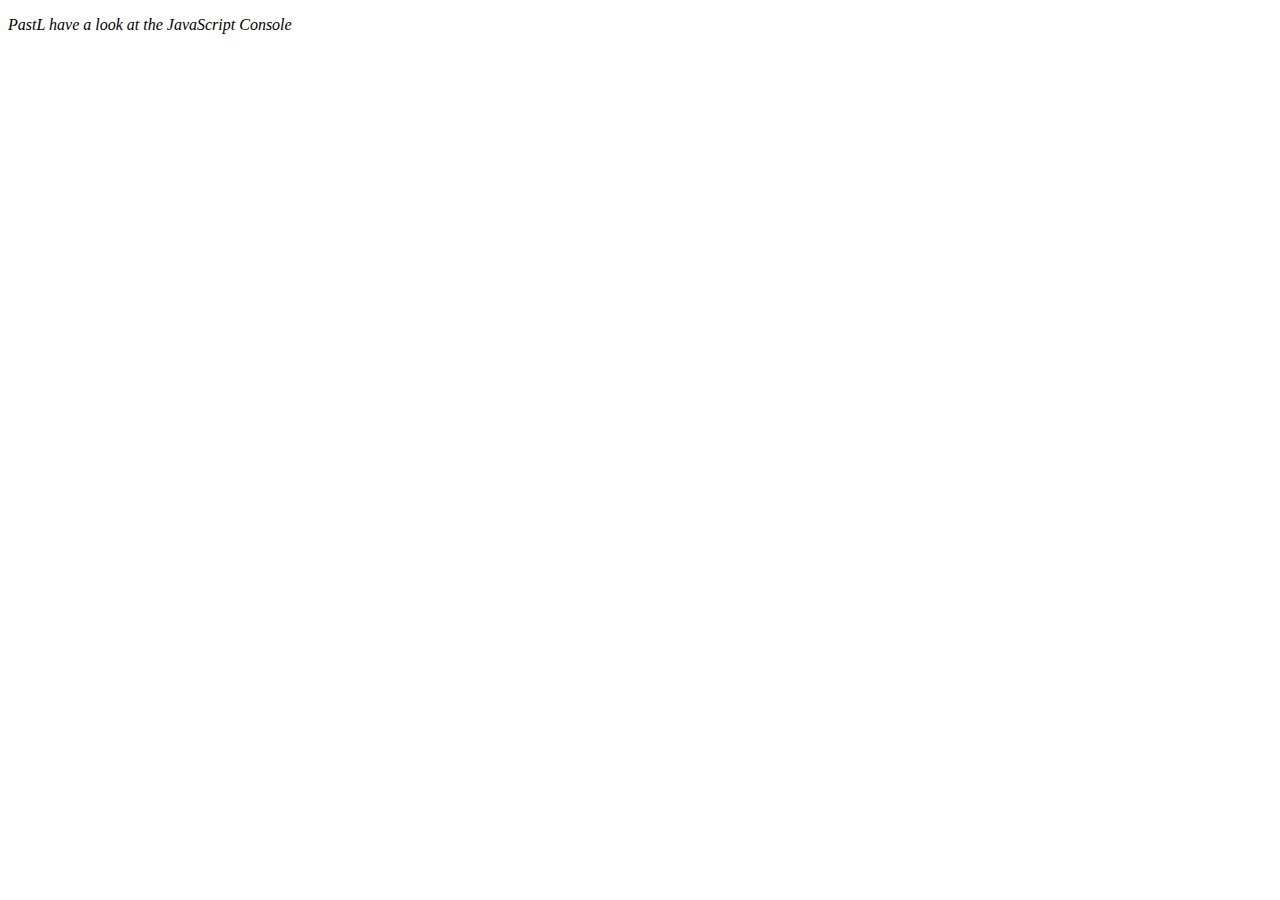
<file: 04-Array-1/index.html>
<!DOCTYPE html>
<html>
    <head>
        <meta charset="UTF-8">
        <title>Array Cardio</title>
    </head>
    <body>
        <p><em>PastL have a look at the JavaScript Console</em></p>
        <script>

            const inventors = [
                { first: 'Albert', last: 'Einstein', year: 1879,passed: 1995 },
                { first: 'Isaac', last: 'Newton', year: 1643, passed: 1727 },
                { first: 'Galileo', last: 'Galilei', year: 1564, passed: 1642 },
                { first: 'Marie', last: 'Curie', year: 1867, passed: 1934 },
                { first: 'Johannes', last: 'Kepler', year: 1571, passed: 1630 },
                { first: 'Nicolaus', last: 'Copernicus', year: 1473, passed: 1543 },
                { first: 'Max', last: 'Planck', year: 1858, passed: 1947 },
                { first: 'Ada', last: 'Lovelace', year: 1815, passed: 1852 },
                { first: 'Sarah E.', last: 'Goode', year: 1855, passed: 1905 },
                { first: 'Lise', last: 'Meitner', year: 1878, passed: 1968 },
                { first: 'Hanna', last: 'Hammarstrom', year: 1829, passed: 1909 }
            ];

            const people = ["Beck, Glenn", 'Becker, Carl', "Beckett, Samuel"
                ,'Beddoes, Mick', 'Beecher, Henry', 'Beethoven, Ludwing'
                ,'Begin, Menachem', 'Belloc, Hilaire', 'Bellow, Saul'
                ,'Benchley, Robert', 'Benenson, Peter', 'Ben-Gurion, Daivd'
                ,'Benjamin, Walter', 'Bennm, Tony', 'Bennington, Chester'
                ,'Benson, Leana', 'Bent, Silas', 'Bentsen, Lloyd', 'Berger Lic'
                ,'Bergman, Ingmar', 'Berio, Lucianno','Berle, Milton'
                ,'Berlin, Irving', 'Berne, Eric', 'Bernahard, Sandra', 'Berra, Yogi'
                ,'Berry, Halle', 'Berrym Wendell', 'Bethea, Erin','Bevanm, Aneurin'
                ,'Bevel, Ken', 'Biden, Joseph', 'Bierce, Ambrose', 'Biko, Steve'
                ,'Billings, Josh', 'Biondo, Frank', 'Birrell, Augustine'
                ,'Black, Elk', 'Blair, Robert', 'Blair, Tony', 'Blake, William'];
            
            // Array.prototype.filter();
            //1. Filter the list of inventors for those who were born in the 1500's
            const fifteen = inventors.filter(function (inventor) {
               if( inventor.year > 1500 && inventor.year < 1600)  return true
            });

            const fifteen1 = inventors.filter( inventor => {
                if(inventor.year > 1500 && inventor.year < 1600) return true
            });
            /* Basically, in terms of functional aspects,
                                fifteen and fifteen1 are the same thing */
            console.table(fifteen);
            console.table(fifteen1);
            /* fifteen === fifteen1 
                what does filter() is literally it filters the data as conditions
                you've given it  */
           
            //=================================================================
            console.log("================Filter()=============================");
            //Array.prototype.map();
            //2. Give us un array of the inventors' first and last names
            const fullNames = inventors.map(inventor => inventor.first + " " 
            + inventor.last);

            const fullNames1 = inventors.map(function(inventor) {
               return inventor.first + " " + inventor.last
            });
            const fullNames2 = inventors.map(inventor => `${inventor.first} 
                ${inventor.last}`);

            console.table(fullNames);
            console.table(fullNames1);
            console.table(fullNames2);
            /* fullNames === fullNames1 === fullNames2 == true ;
                what the Map() does is that return the same Array with exact 
                same length and data, like the copy and paste*/

            //==================================================================
            console.log("================Map()===============================");
            //Array.prototype.sort();
            //3. Sort the inventors by birthdate, oldest to youngest
            const ordered = inventors.sort(function(a,b) {
                if((a.passed - a.year) > (b.passed - b.year)) {
                    return 1;
                } else { 
                    return -1;
                }
            });
            const ordered1 = inventors.sort((a,b) =>
                (a.passed - a.year) > (b.passed - b.year) ? -1 : 1
            );
         
            console.table(ordered);
            console.table(ordered1);
            /* ordered === ordered1 == true ;
                a.year > b.year ? 1 : -1, this line of code is the does exact 
                same thing with the if statement does.
                What the sort() does is that making a list after compare two values
                in this case, the array ordered from oldest to youngest
                Thus, the oldest person of the array is in the [0]index and youngest
                is in [10]index which is the last index of the array */

            //==================================================================
            console.log("=================Sort()=============================");

            //Array. prototype.reduce();
            //4. How many years did all the inventors live?
            var totalyear = 0;

            for(var i = 0; i < inventors.length; i++) {
                totalyear += inventors[i].year
            };
            console.log(totalyear);

            const totalyear1 = inventors.reduce((total, inventor) => {
                return total + (inventor.passed - inventor.year);
                },0);
            console.log(totalyear1);

            //==================================================================
            console.log("================Reduce()============================");

            //5. Sort the inventors by years lived
            const oldest = inventors.sort(function (a, b) {
                const firstguy = a.passed - a.year
                const nextguy = b.passed - b.year
                if(firstguy > nextguy) {
                    return -1;
                } else {
                    return 1;
                }
            });

            const oldest1 = inventors.sort((a, b) => {
                const firstguy1 = a.passed - a.year
                const nextguy1 = b.passed - b.year
                return firstguy1 > nextguy1 ? -1 : 1;
            })

            /* oldest === oldest1 == ture*/
            console.table(oldest);
            console.table(oldest1); 

            //==================================================================
            console.log("==================Sort()============================");

            //6. creat a list of Boulevards in Paris that contain 'de' anywhere in the name
            //https://en.wikipedia.org/wiki/Catrgory:Boulevards_in_Paris

            //==================================================================

            //7. sort Exercise
            //Sort the people alphabetically by last name 

            const alpha = people.sort(function(lastOne, nextOne) {
                const [aLast, aFirst] = lastOne.split(", ");
                const [bLast, bFirst] = nextOne.split(", ");
                return aLast > bLast ? 1 : -1;
                
            });
            const alpha1 = people.sort((lastOne1,nextOne1) => {
            const [aLast1, aFirst1] = lastOne1.split(", ");
            const [bLast1, bFirst1] = nextOne1.split(", ");
            return lastOne1 > nextOne1 ? 1 : -1;
            });
            console.table(alpha);    
            console.table(alpha1);
            //==================================================================
            console.log("===================Sort()Exercise===================");
            //8. Reduce Exercise
            //Sum up the instances of each of these
            const data = ["car", 'car','truck','truck','bike','walk','car','van'
                ,'bike', 'walk', 'car', 'van', 'car', 'truck' ];
        
            const transportation = data.reduce(function(obj,item) {
                if (!obj[item]) {
                    obj[item] = 0;
                } 
                obj[item]++;
                return obj;
            }, {});

            console.log(transportation);






        </script>
    </body>
</html>
</file>
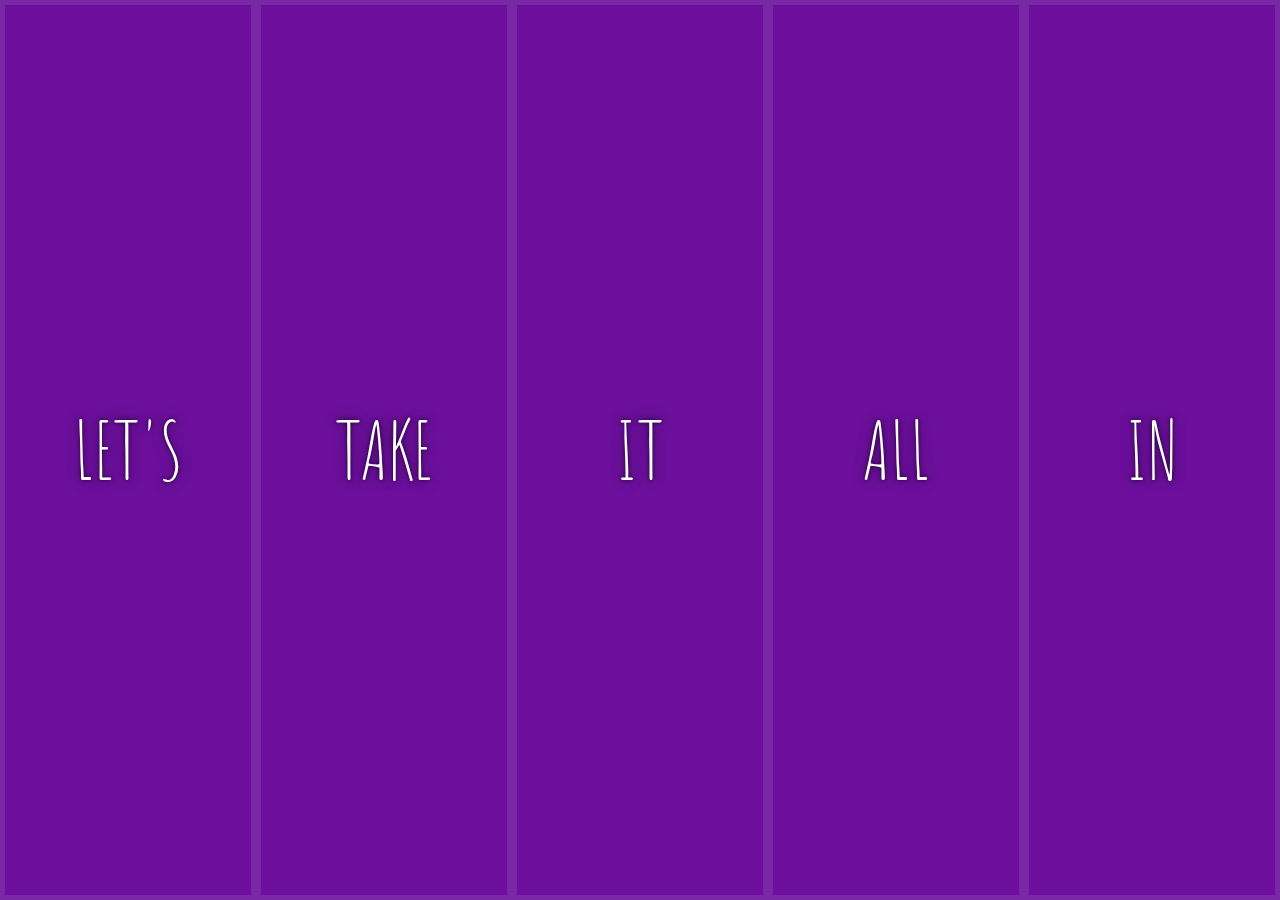
<file: 05-FlexPanelGallery/index.html>
<!DOCTYPE html>
<html>
    <head>
        <meta charset="UTF-8">
        <title>Flex Panels</title>
        <link href='https://fonts.googleapis.com/css?family=Amatic+SC' rel='stylesheet' type='text/css'>
        </head>
    <body>
        <style>
            html {
                box-sizing: border-box;
                background:#ffc600;
                font-family:'helvetica neue';
                font-size: 20px;
                font-weight: 200;
              }

            body {
                margin: 0;
            }
            *, *:before, *:after {          
                box-sizing: inherit;    
            }

            .panels {   
                min-height:100vh;
                overflow: hidden;
                display: flex; /*this means that distributes the div content vertically */
                
            }

            .panel {
                background: #6B0F9C;
                box-shadow: inset 0 0 0 5px rgba(255,255,255,0.1);
                color: white;
                text-align: center;
                align-items:center;

                transition:
                    font-size 0.7s cubic-bezier(0.61,-0.19,0.7,-0.11),
                    flex 0.7s cubic-bezier(0.61,-0.19,0.7,-0.11),
                    background 0.2s;
                font-size: 20px;
                background-size:cover;
                background-position:center;
                flex: 1; /*this means that taking the content that distributed by display: flex, this give the contents equal size*/
                justify-content: center; /* this codes mean that locate the content to be centered(left - content - right)*/
                display: flex;
                flex-direction: column;/*This does that organize the flexed contents like a line of column*/
            }

            .panel1 { background-image:url(https://source.unsplash.com/gYl-UtwNg_I/1500x1500);}
            .panel2 { background-image:url(https://source.unsplash.com/1CD3fd8kHnE/1500x1500);}
            .panel3 { background-image:url(https://images.unsplash.com/photo-1465188162913-8fb5709d6d57?ixlib=rb-0.3.5&q=80&fm=jpg&crop=faces&cs=tinysrgb&w=1500&h=1500&fit=crop&s=967e8a713a4e395260793fc8c802901d);}
            .panel4 { background-image:url(https://source.unsplash.com/ITjiVXcwVng/1500x1500);}
            .panel5 { background-image:url(https://source.unsplash.com/3MNzGlQM7qs/1500x1500);}

            .panel > * {
                margin:0;
                width: 100%;
                transition: transform 0.5s;
                /* border: 1px solid red; */
                flex: 1 0 auto;
                display: flex;
                justify-content: center;
                align-items: center
            }
            
            
            .panel > *:first-child { transform: translateY(-100%);}
            .panel.open-active > *:first-child { transform: translateY(0);}
            .panel > *:last-child { transform: translateY(100%);}
            .panel.open-active > *:last-child { transform: translateY(0);}
            
            .panel p {
                text-transform: uppercase;
                font-family: 'Amatic SC', cursive;
                text-shadow: 0 0 4px rgba(0, 0, 0, 0.72), 0 0 14px rgba(0, 0, 0, 0.45);
                font-size: 2em;
            }
            
            
            .panel p:nth-child(2) {
                font-size: 4rem;
            }

            .panel.open {
                flex: 5;
                font-size:40px;
            }

            .cta {
                color:white;
                text-decoration: none;
            }


        </style>

        <div class="panels">
            <div class="panel panel1">
                <p>Hey</p>
                <p>Let's</p>
                <p>Dance</p>
            </div>
            <div class="panel panel2">
                <p>Give</p>
                <p>Take</p> 
                <p>Receive</p>
            </div>
            <div class="panel panel3">
                <p>Experience</p>
                <p>It</p>
                <p>Today</p>
            </div>
            <div class="panel panel4">
                <p>Give</p>
                <p>All</p>
                <p>You can</p>
            </div>
            <div class="panel panel5">
                <p>Life</p>
                <p>In</p>
                <p>Motion</p>
            </div>
        </div>

        <script>
            const panels = document.querySelectorAll(".panel")

            function toggleOpen() {
                
                this.classList.toggle('open');
            }

            function toggleActive(e) { 
                // console.log(e.propertyName);
                // if(e.propertyName === "flex-grow")
                    /*This is the normal way to do this but 
                        int this case safaary has another propertyName(flex)
                        so it would be better to do like the line of code right below*/
                        console.log(e.propertyName);
                        if(e.propertyName.includes("flex")){
                            this.classList.toggle("open-active");   
                        }
                
            }

            panels.forEach(panel => panel.addEventListener("click",toggleOpen));
            panels.forEach(panel => panel.addEventListener("transitionend",
                toggleActive));


        </script>        
    </body>
</html>
</file>
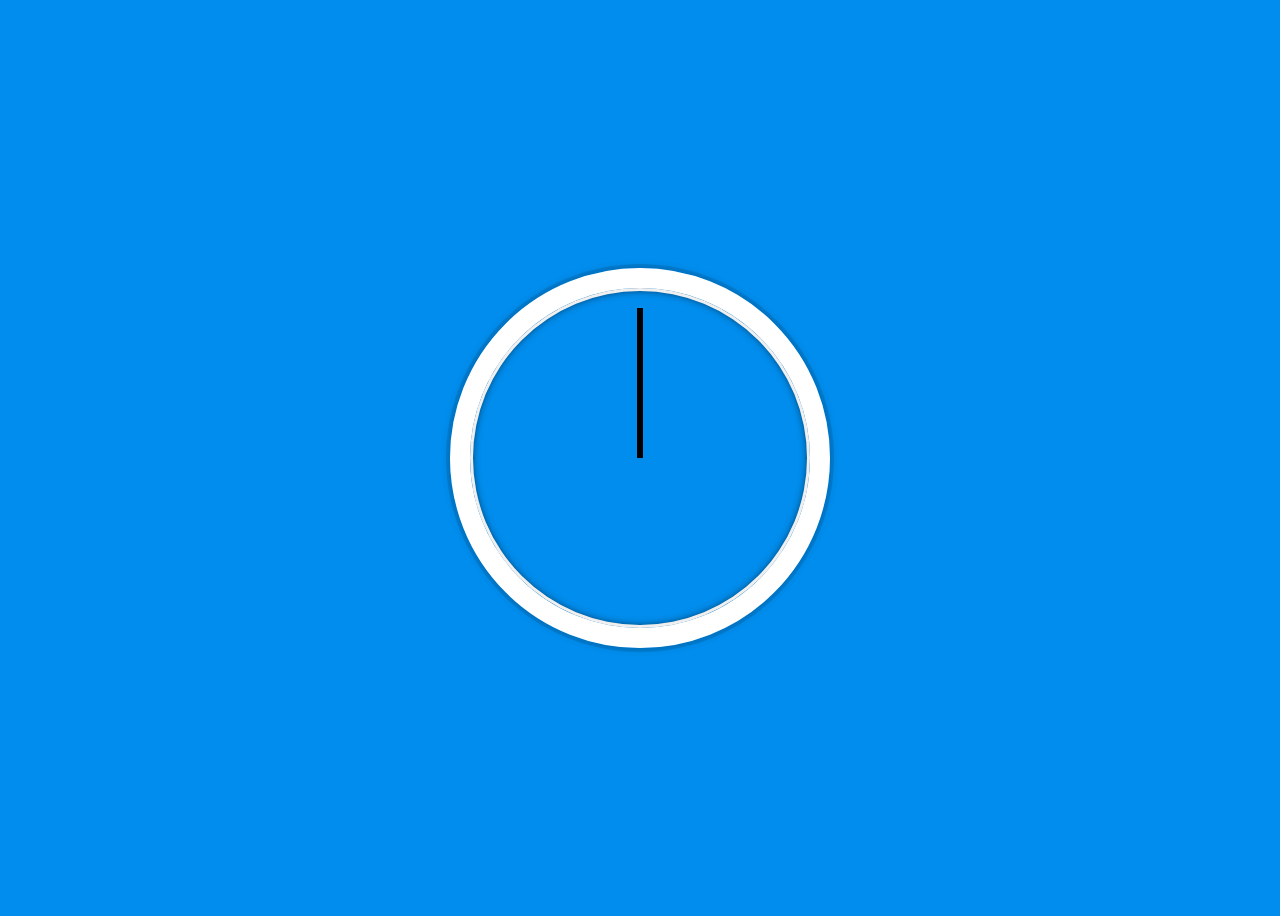
<file: CSS-Clock.html>
<!DOCTYPE html>
<html lang="en">
<head>
  <meta charset="UTF-8">
  <title>JS + CSS Clock</title>
</head>
<body>


    <div class="clock">
      <div class="clock-face">
        <div class="hand hour-hand"></div>
        <div class="hand min-hand"></div>
        <div class="hand second-hand"></div>
      </div>
    </div>


  <style>
    html {
      background:#018DED url(http://unsplash.it/1500/1000?image=881&blur=50);
      background-size:cover;
      font-family:'helvetica neue';
      text-align: center;
      font-size: 10px;
    }

    body {
      font-size: 2rem;
      display:flex;
      flex:1;
      min-height: 100vh;
      align-items: center;
    }

    .clock {
      width: 30rem;
      height: 30rem;
      border:20px solid white;
      border-radius:50%;
      margin:50px auto;
      position: relative;
      padding:2rem;
      box-shadow:
        0 0 0 4px rgba(0,0,0,0.1),
        inset 0 0 0 3px #EFEFEF,
        inset 0 0 10px black,
        0 0 10px rgba(0,0,0,0.2);
    }

    .clock-face {
      position: relative;
      width: 100%;
      height: 100%;
      transform: translateY(-3px); /* account for the height of the clock hands */
    }

    .hand {
      width:50%;
      height:6px;
      background:black;
      position: absolute;
      top:50%;
      transform-origin: 100%; 
      transform: rotate(90deg);
      transition: all 0.05s;
     
    }

  </style>

  <script>
    const secondshand = document.querySelector('.second-hand');
    /* This line of codes will select the .second-hand selector so that we could give it some actions */
    const minshand = document.querySelector('.min-hand');
    const hourshand = document.querySelector('.hour-hand');
    
    function setDate () {
    const now = new Date();
    
    const seconds = now.getSeconds(); //set seconds into seconds variable 
    const secondsDegrees = ((seconds /60) * 360) + 90;
    /* this line of code means that since the hands of clock need to rotate bt midpoint 
    so we need to set the degree of rotate basically we can call this line of code as set degree
    it enable the mis hand rotate properly the reason why mins divided by 60, it give us a percentage of seconds 
    and multiplies 360 that means set mins percentages of degrees to base on 360 degrees then 
    plus 90 I'm still confusing why should I have to plus 90 .....;;; I need help!! */
    secondshand.style.transform = `rotate(${secondsDegrees}deg)`;
    // This line of codes connect the fist line of script codes  it directly give the selector to have aaction     
    const mins = now.getMinutes(); // set minutes into mins variable 
    const minsDegrees = ((mins / 60) * 360) + 90;
    minshand.style.transform = `rotate(${minsDegrees}deg)`;

    const hours = now.getHours(); // set hours into hours variable
    const hoursDegrees = ((hours / 12) * 360) + 90; 
    // in case of hours, 12 is maximum. Thus we need to divide hours by 12
    hourshand.style.transform = `rotate(${hoursDegrees}deg)`;
    

      
      
          
    }

    

    setInterval(setDate,1000); /* It's connected with function in this case 
                    that would be setDate(), then give 1000miliseconds of interval
                    between every each execution */













  </script>
</body>
</html>
</file>
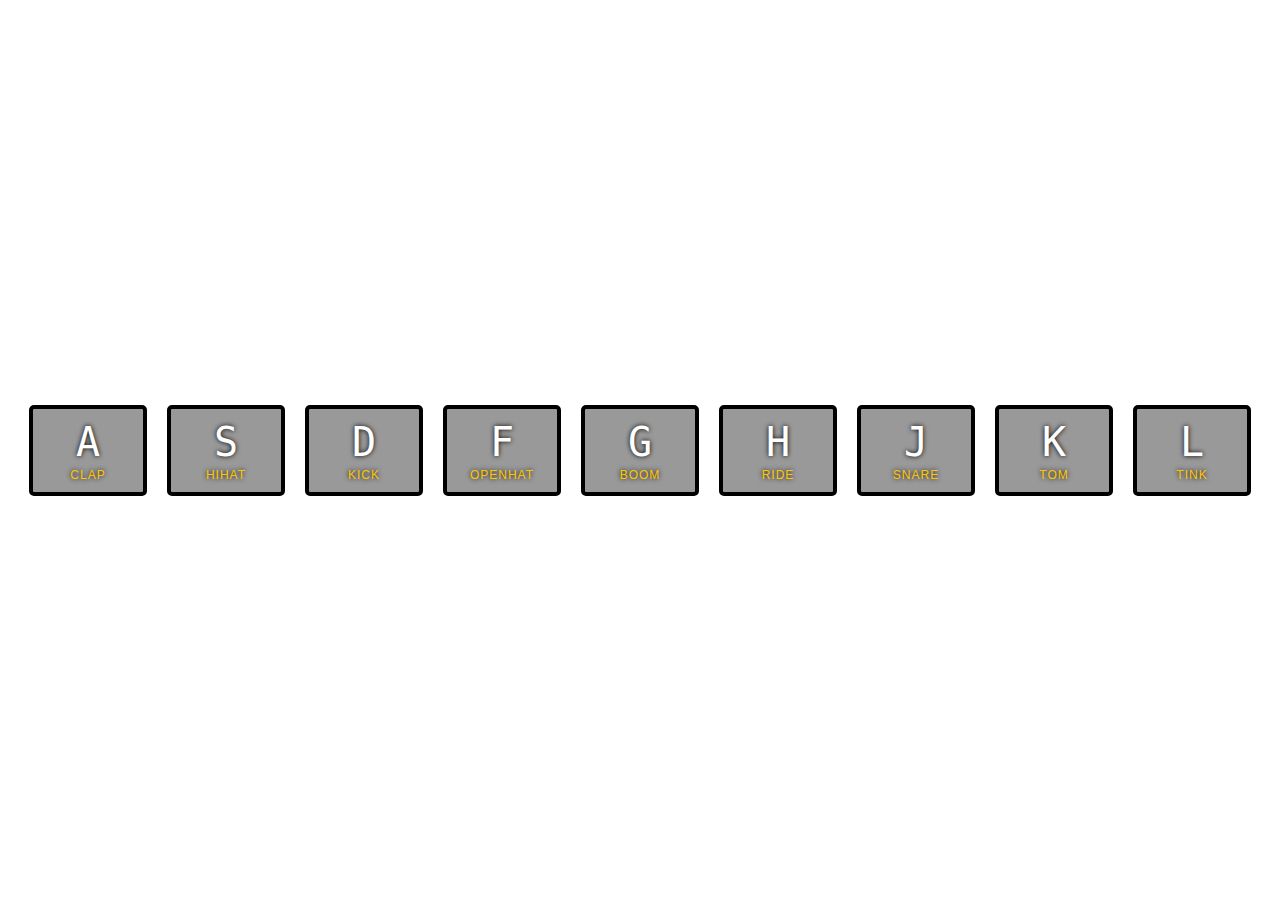
<file: DrumKit/DoingMyself.html>
<!DOCTYPE html>
<html lang="en">
  <head>
    <meta charset="UTF-8">
    <title>JS Drum Kit</title>
    <link rel="stylesheet" href="style1.css">
  </head>
  <body>

    <div class="keys">
      <div data-key="65" class="key">
        <kbd>A</kbd>
        <span class="sound">clap</span>
      </div>
      <div data-key="83" class="key">
        <kbd>S</kbd>
        <span class="sound">hihat</span>  
      </div>
      <div data-key="68" class="key">
        <kbd>D</kbd>
        <span class="sound">kick</span>
      </div>
      <div data-key="70" class="key">
        <kbd>F</kbd>
        <span class="sound">openhat</span>
      </div>
      <div data-key="71" class="key">
        <kbd>G</kbd>
        <span class="sound">boom</span>
      </div>
      <div data-key="72" class="key">
        <kbd>H</kbd>
        <span class="sound">ride</span>
      </div>
      <div data-key="74" class="key">
        <kbd>J</kbd>
        <span class="sound">snare</span>
      </div>
      <div data-key="75" class="key">
        <kbd>K</kbd>
        <span class="sound">tom</span>
      </div>
      <div data-key="76" class="key">
        <kbd>L</kbd>
        <span class="sound">tink</span>
      </div>
    </div>

    <audio data-key="65" src="sounds/clap.wav"></audio>
    <audio data-key="83" src="sounds/hihat.wav"></audio>
    <audio data-key="68" src="sounds/kick.wav"></audio>
    <audio data-key="70" src="sounds/openhat.wav"></audio>
    <audio data-key="71" src="sounds/boom.wav"></audio>
    <audio data-key="72" src="sounds/ride.wav"></audio>
    <audio data-key="74" src="sounds/snare.wav"></audio>
    <audio data-key="75" src="sounds/tom.wav"></audio>
    <audio data-key="76" src="sounds/tink.wav"></audio>

    <script>
      

      function playSound(e) {
        
        const audio = document.querySelector(`audio[data-key="${e.keyCode}"]`);
        const key = document.querySelector(`.key[data-key="${e.keyCode}"]`);
        if(!audio) return;
        audio.currentTime = 0;
        audio.play();
        key.classList.add('playing');
        
      };

      function removeTransition(e) {
        if(e.propertyName !== 'transform') return;

        // console.log(this);
        this.classList.remove('playing');
      };

      const keys = document.querySelectorAll('.key');
      keys.forEach(key => key.addEventListener('transitionend', removeTransition));
      window.addEventListener("keydown",playSound);
        




    
    </script>

  </body>
</html>
</file>
<file: DrumKit/style1.css>
html {
    font-size: 10px;
    background: url(http://i.imgur.com/b9r5sEL.jpg) bottom center;
    background-size: cover;
}

body,html {
    margin: 0;
    padding: 0;
    font-family: sans-serif;
}

.keys {
    display: flex;
    flex: 1;
    min-height: 100vh;
    align-items: center;
    justify-content: center;
}

.key {
    border: .4rem solid black;
    border-radius: .5rem;
    margin: 1rem;   
    font-size: 1.5rem;
    padding: 1rem .5rem ;
    transition: all .07s ease;
    width: 10rem;   
    text-align: center;
    color: white;
    background: rgba(0,0,0,0.4);
    text-shadow: 0 0 .5rem black;
}

.playing {
    transform: scale(1.1);
    border-color: #ffc600;
    box-shadow: 0 0 1rem #ffc600;
}

kbd {
    display: block;
    font-size: 4rem;
}

.sound {
    font-size: 1.2rem;
    text-transform: uppercase;
    letter-spacing: .1rem;
    color: #ffc600;






}
</file>
